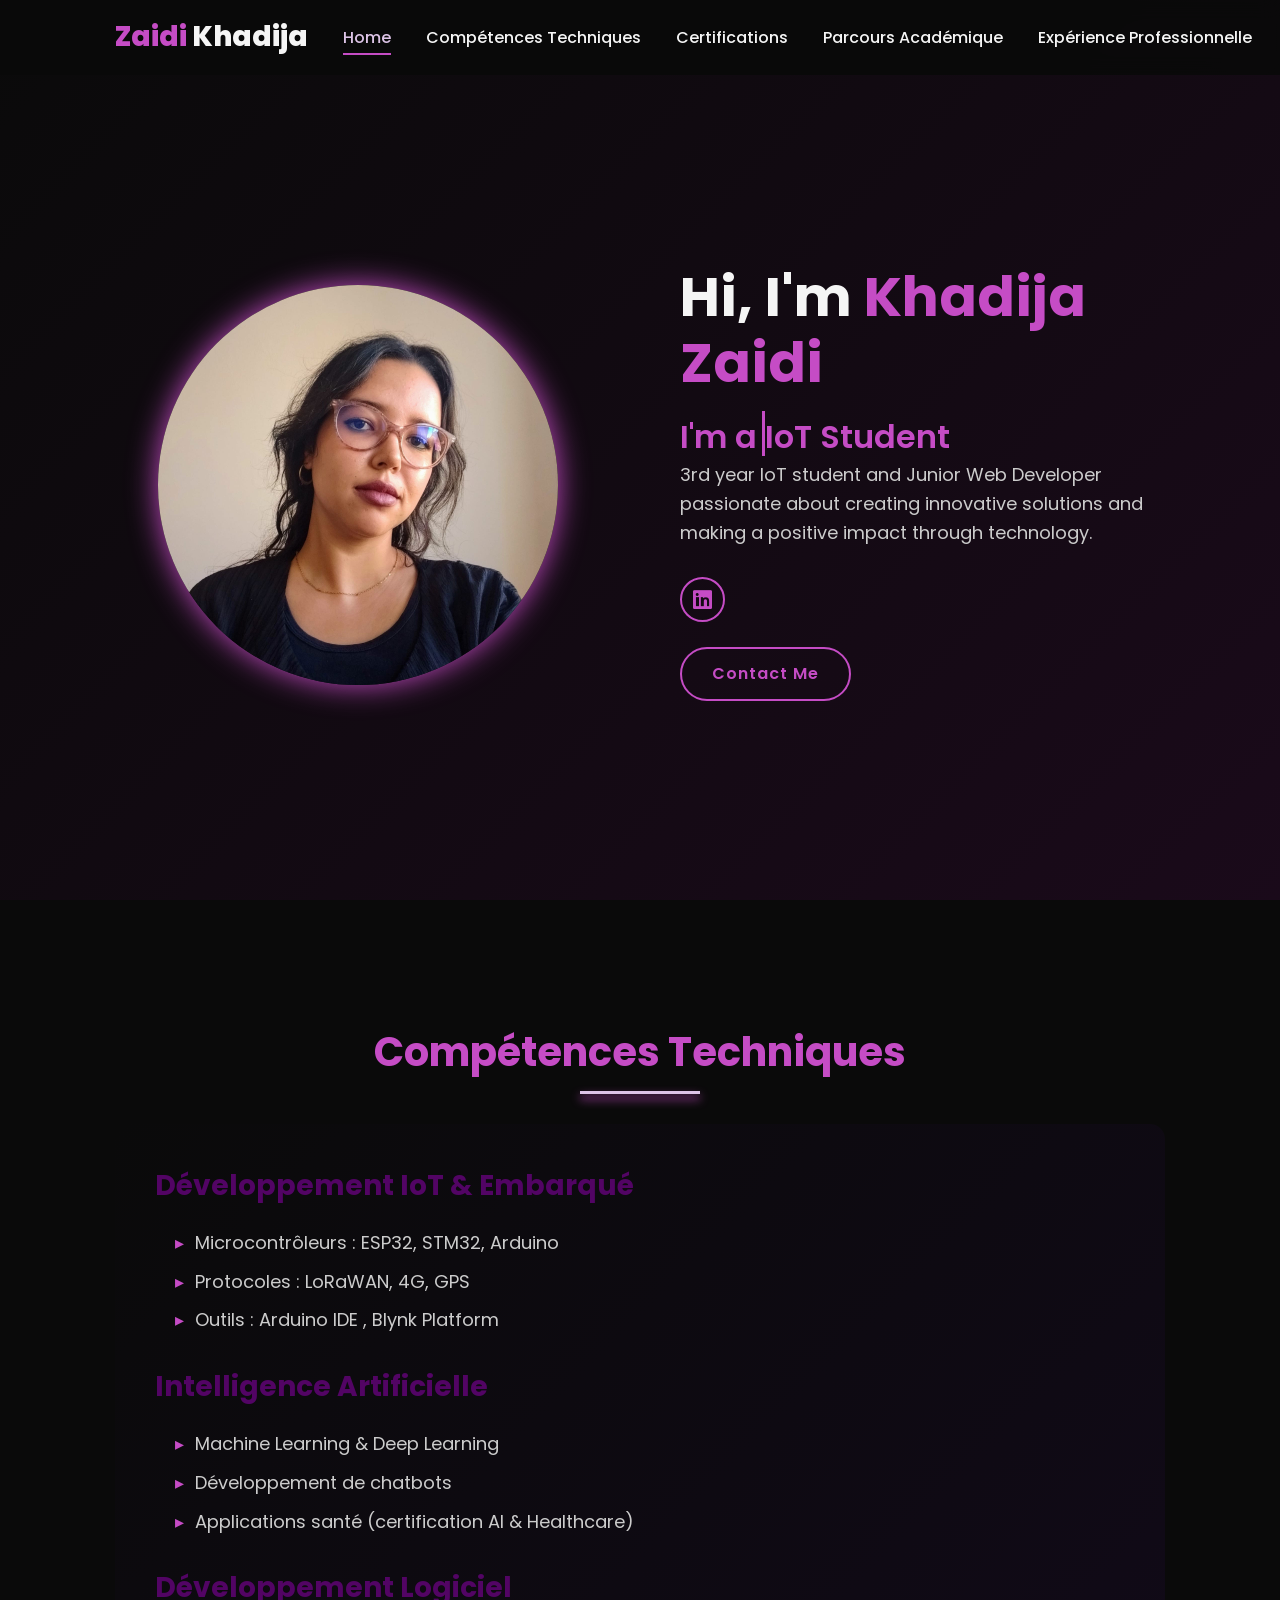
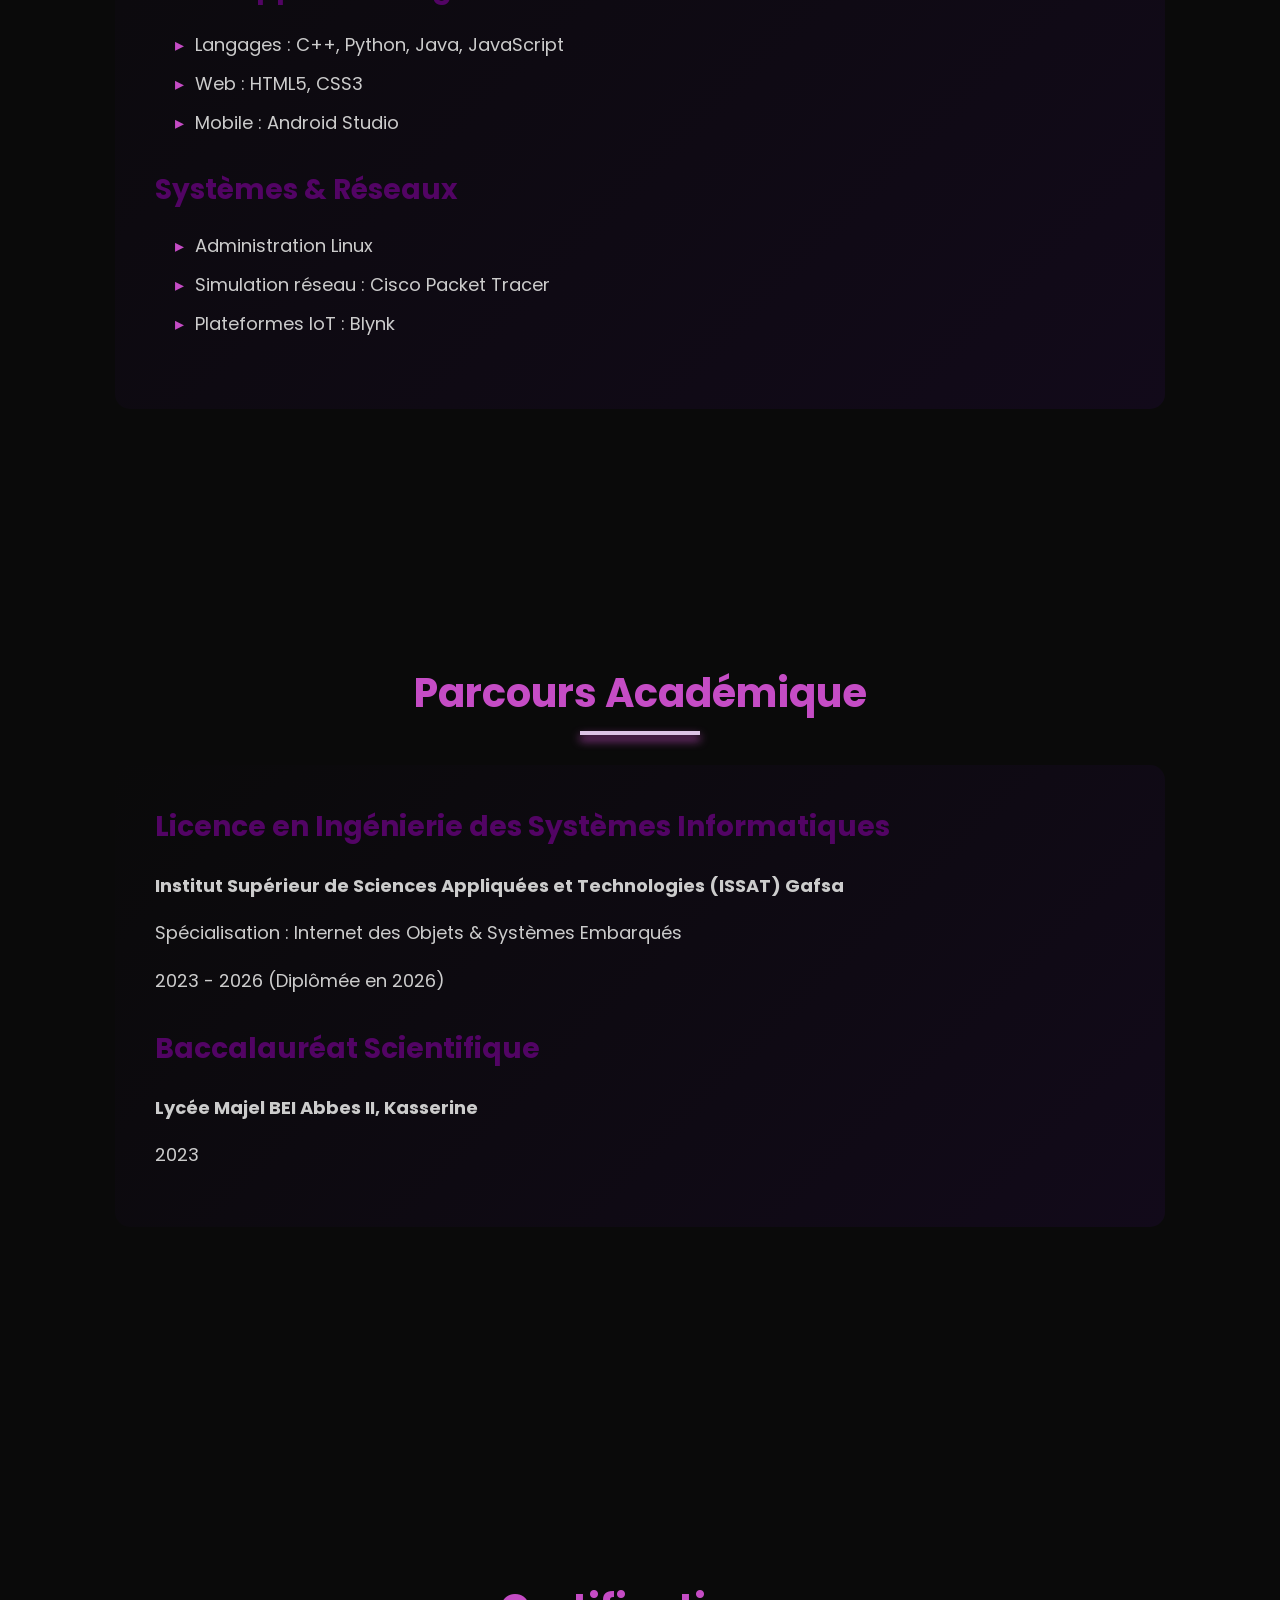
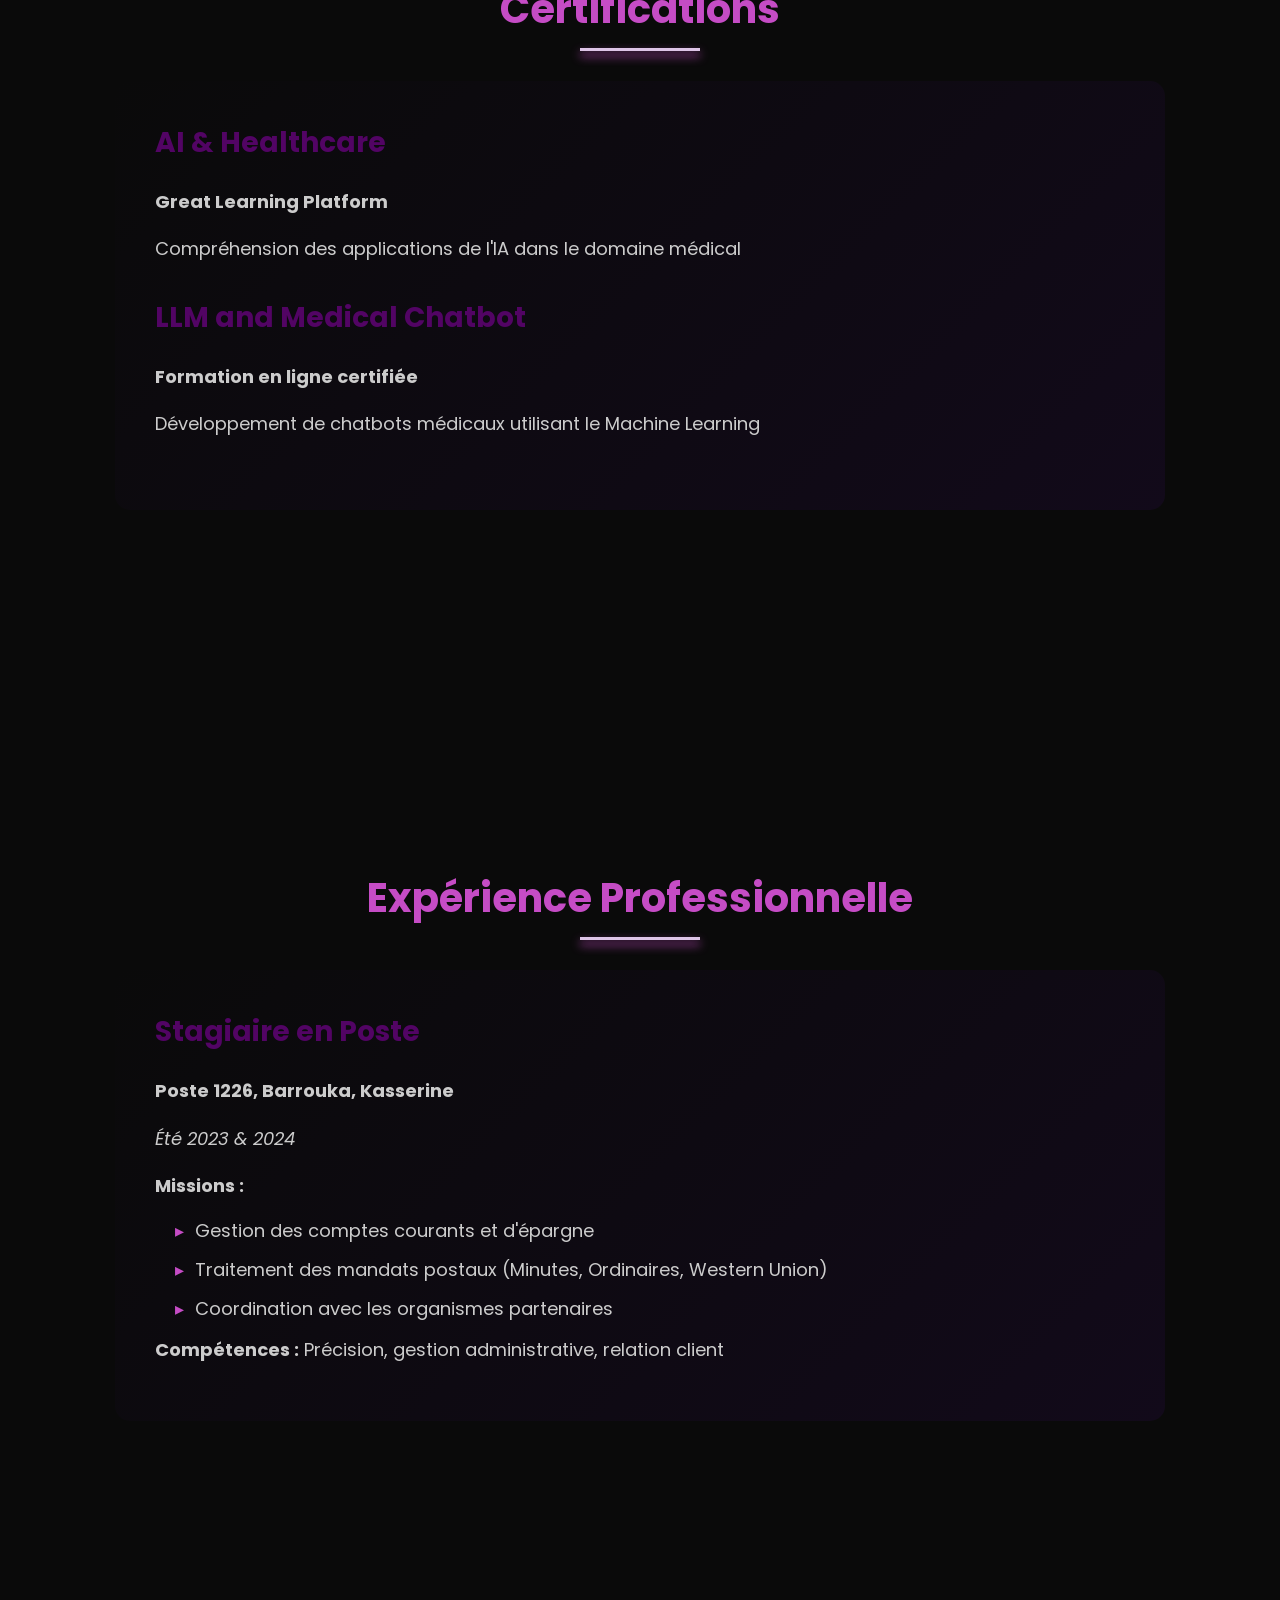
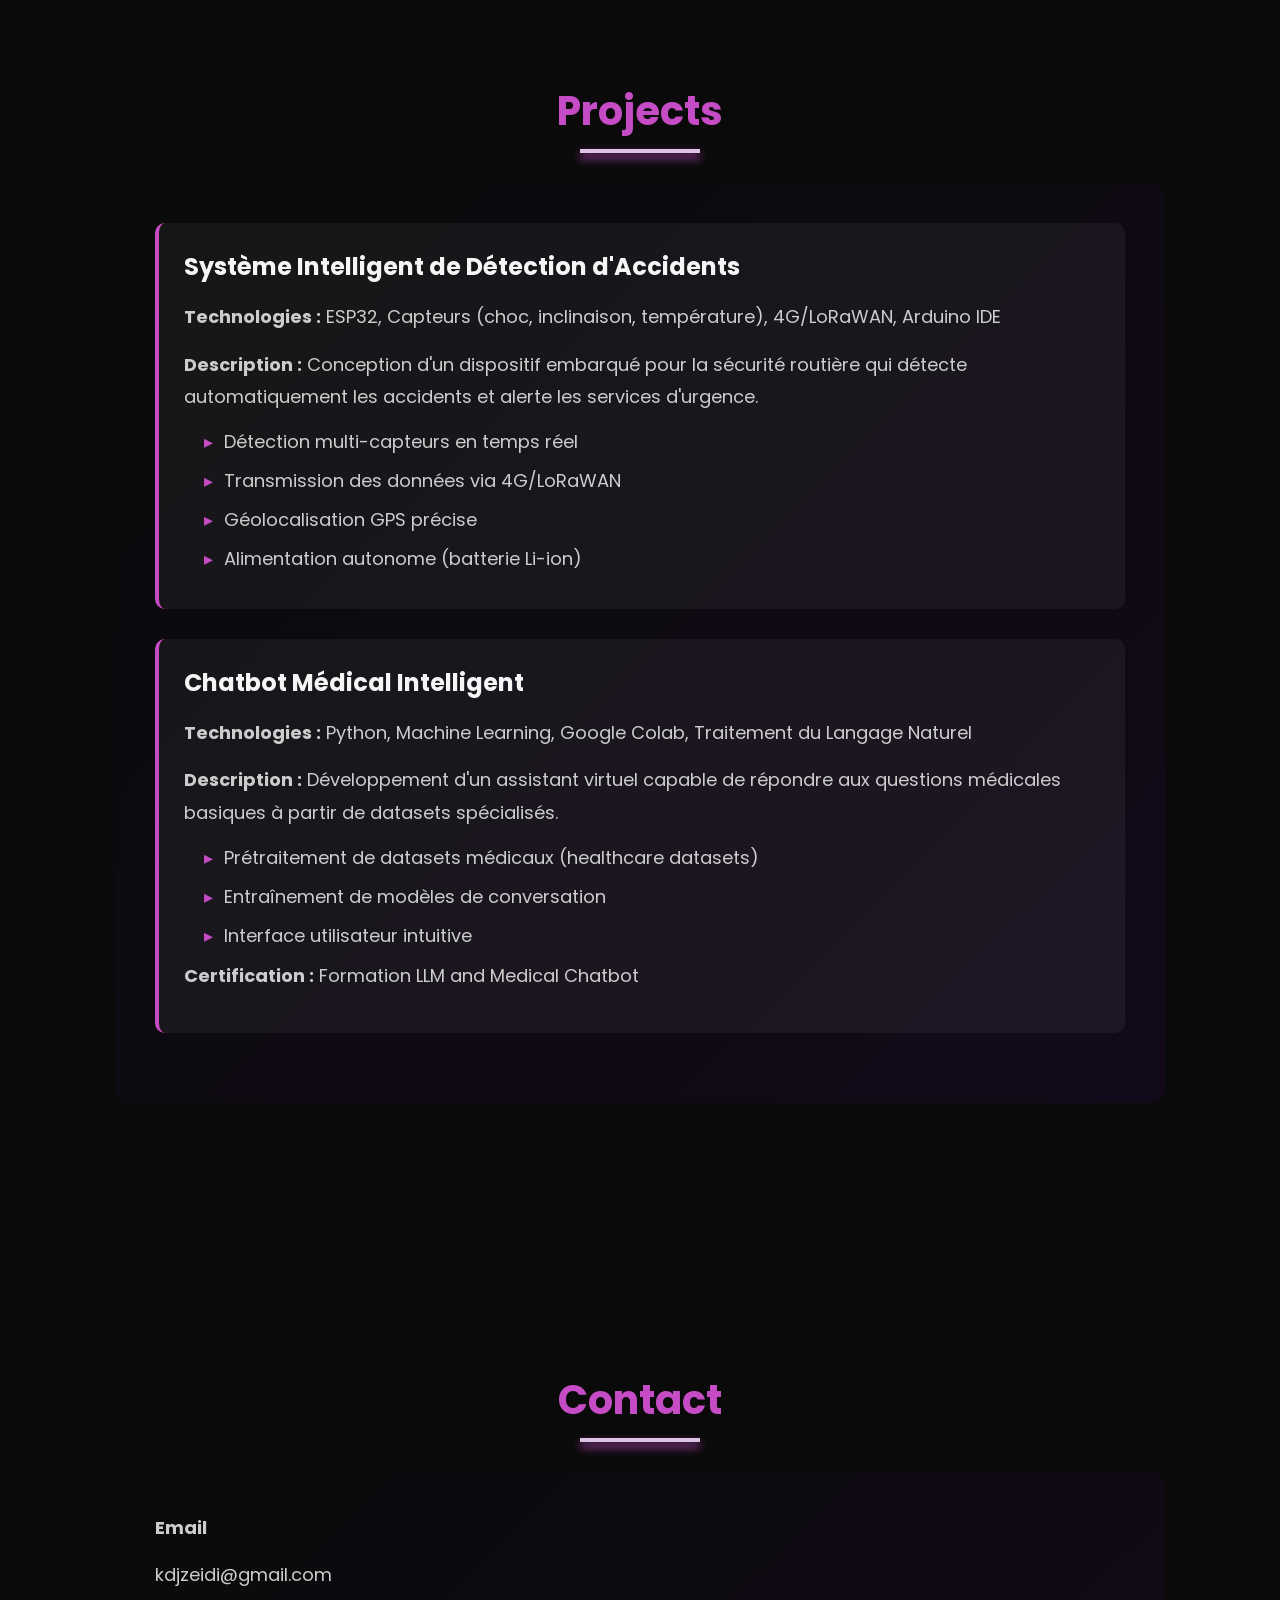
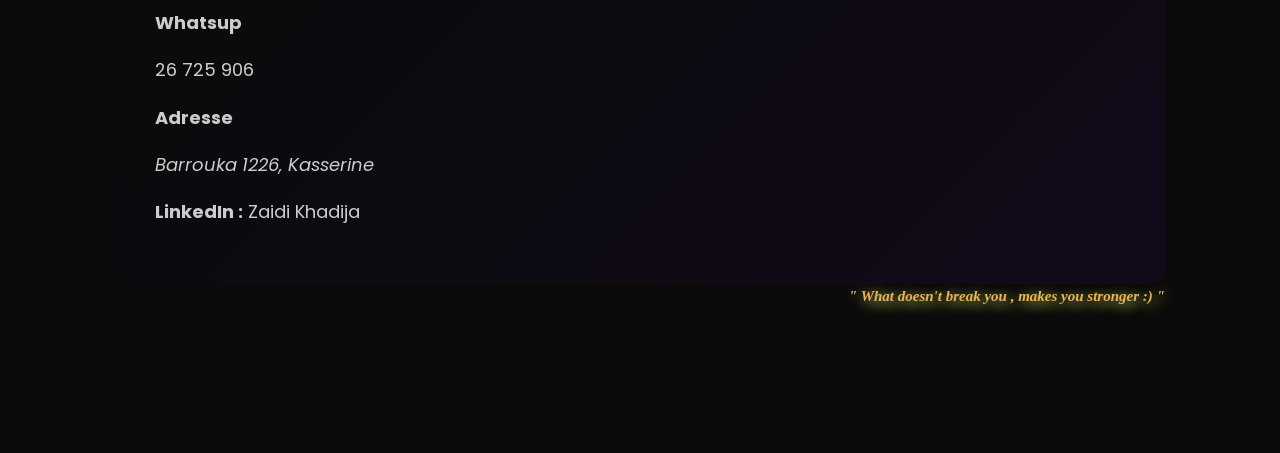
<file: index.html>
<!DOCTYPE html>
<html lang="en">

<head>
    <meta charset="UTF-8">
    <meta name="viewport" content="width=device-width, initial-scale=1.0">
    <meta name="description" content="Zaidi Khadija - IoT Student & Web Developer Portfolio">
    <title>Zaidi Khadija | Portfolio</title>
    <link rel="stylesheet" href="Protfolio.css">
    <script src="Portfolio.js"></script>

    <!-- for linkedin icon -->
<link rel="stylesheet" href="https://cdnjs.cloudflare.com/ajax/libs/font-awesome/6.4.0/css/all.min.css">
</head>

<body>
    <header id="header">
        <a href="#contact" class="logo">Zaidi <span>Khadija</span></a>

        <button class="menu-toggle" id="menuToggle" aria-label="Toggle menu">
            <i class="fas fa-bars"></i>
        </button>

        <nav id="navbar">
            <a href="#home" class="active">Home</a>
            <a href="#skills">Compétences Techniques</a>
            <a href="#certifications">Certifications</a>
            <a href="#education">Parcours Académique</a>
            <a href="#experience">Expérience Professionnelle</a>
            <a href="#projects">Projects</a>
            <a href="#contact">Contact</a>
        </nav>
    </header>

    <section class="home" id="home">
        <div class="home-img">
            <img src="k1.jpeg" alt="Khadija Zaidi">
        </div>
        <div class="home-content">
            <h1>Hi, I'm <span>Khadija Zaidi</span></h1>
            <h3 class="typing-text">I'm a <span></span></h3>
            <p>3rd year IoT student and Junior Web Developer passionate about creating innovative solutions and making a positive
                impact through technology.</p>

            <div class="social-icons">
                <a href="https://www.linkedin.com/in/zaidi-khadija-390a6a395?utm_source=share&utm_campaign=share_via&utm_content=profile&utm_medium=android_app" target="_blank" aria-label="LinkedIn">
                    <i class="fa-brands fa-linkedin"></i>
                </a>
            </div>

            <a href="#contact" class="btn">Contact Me</a>
        </div>

    </section>

    <section id="skills">
        <div class="container">
            <h2 class="section-title">Compétences Techniques</h2>
            <div class="content-section">
                <div class="skill-category">
                    <h3>Développement IoT & Embarqué</h3>
                    <ul>
                        <li>Microcontrôleurs : ESP32, STM32, Arduino</li>
                        <li>Protocoles : LoRaWAN, 4G, GPS</li>
                        <li>Outils : Arduino IDE , Blynk Platform</li>
                    </ul>
                </div>

                <div class="skill-category">
                    <h3>Intelligence Artificielle</h3>
                    <ul>
                        <li>Machine Learning & Deep Learning</li>
                        <li>Développement de chatbots</li>
                        <li>Applications santé (certification AI & Healthcare)</li>
                    </ul>
                </div>

                <div class="skill-category">
                    <h3>Développement Logiciel</h3>
                    <ul>
                        <li>Langages : C++, Python, Java, JavaScript</li>
                        <li>Web : HTML5, CSS3</li>
                        <li>Mobile : Android Studio</li>
                    </ul>
                </div>

                <div class="skill-category">
                    <h3>Systèmes & Réseaux</h3>
                    <ul>
                        <li>Administration Linux</li>
                        <li>Simulation réseau : Cisco Packet Tracer</li>
                        <li>Plateformes IoT : Blynk</li>
                    </ul>
                </div>
            </div>
        </div>
    </section>

    <section id="education">
        <div class="container">
            <h2 class="section-title">Parcours Académique</h2>
            <div class="content-section">
                <h3>Licence en Ingénierie des Systèmes Informatiques</h3>
                <p><strong>Institut Supérieur de Sciences Appliquées et Technologies (ISSAT) Gafsa</strong></p>
                <p>Spécialisation : Internet des Objets & Systèmes Embarqués</p>
                <p>2023 - 2026 (Diplômée en 2026)</p>

                <h3 style="margin-top: 3rem;">Baccalauréat Scientifique</h3>
                <p><strong>Lycée Majel BEI Abbes II, Kasserine</strong></p>
                <p>2023</p>
            </div>
        </div>
    </section>

    <section id="certifications">
        <div class="container">
            <h2 class="section-title">Certifications</h2>
            <div class="content-section">
                <div class="skill-category">
                    <h3>AI & Healthcare</h3>
                    <p><strong>Great Learning Platform</strong></p>
                    <p>Compréhension des applications de l'IA dans le domaine médical</p>
                </div>

                <div class="skill-category">
                    <h3>LLM and Medical Chatbot</h3>
                    <p><strong>Formation en ligne certifiée</strong></p>
                    <p>Développement de chatbots médicaux utilisant le Machine Learning</p>
                </div>
            </div>
        </div>
    </section>

    <section id="experience">
        <div class="container">
            <h2 class="section-title">Expérience Professionnelle</h2>
            <div class="content-section">
                <h3>Stagiaire en Poste</h3>
                <p><strong>Poste 1226, Barrouka, Kasserine</strong></p>
                <p><em>Été 2023 & 2024</em></p>
                <p><strong>Missions :</strong></p>

                
                <ul>
                    <li>Gestion des comptes courants et d'épargne</li>
                    <li>Traitement des mandats postaux (Minutes, Ordinaires, Western Union)</li>
                    <li>Coordination avec les organismes partenaires</li>
                </ul>

                
                <p><strong>Compétences :</strong> Précision, gestion administrative, relation client</p>
            </div>
        </div>
    </section>

    <section id="projects">
        <div class="container">
            <h2 class="section-title">Projects</h2>
            <div class="content-section">
                <div class="project">
                    <h3>Système Intelligent de Détection d'Accidents</h3>
                    <p><strong>Technologies :</strong> ESP32, Capteurs (choc, inclinaison, température), 4G/LoRaWAN,
                        Arduino IDE</p>

                    
                    <p><strong>Description :</strong> Conception d'un dispositif embarqué pour la sécurité routière qui détecte automatiquement les
                        accidents et alerte les services d'urgence.</p>

                    
                    <ul>
                        <li>Détection multi-capteurs en temps réel</li>
                        <li>Transmission des données via 4G/LoRaWAN</li>
                        <li>Géolocalisation GPS précise</li>
                        <li>Alimentation autonome (batterie Li-ion)</li>
                    </ul>

                </div>

                <div class="project">
                    <h3>Chatbot Médical Intelligent</h3>
                    <p><strong>Technologies :</strong> Python, Machine Learning, Google Colab, Traitement du Langage
                        Naturel</p>

                    
                    <p><strong>Description :</strong> Développement d'un assistant virtuel capable de répondre aux questions médicales basiques à
                        partir de datasets spécialisés.</p>

                    
                    <ul>
                        <li>Prétraitement de datasets médicaux (healthcare datasets)</li>
                        <li>Entraînement de modèles de conversation</li>
                        <li>Interface utilisateur intuitive</li>
                    </ul>

                    
                    <p><strong>Certification :</strong> Formation LLM and Medical Chatbot</p>
                </div>
            </div>
        </div>
    </section>

    <section id="contact">
        <div class="container">
            <h2 class="section-title">Contact</h2>
            <div class="content-section">
               
                <p><strong>Email</strong></p>
                <p>kdjzeidi@gmail.com</p>
                <p><strong>Whatsup</strong></p>
                <p>26 725 906</p>
                <p><strong>Adresse</strong></p>
                <p><em>Barrouka 1226, Kasserine</em></p>
                <p><strong>LinkedIn :</strong> Zaidi Khadija</p>
                
                
        </div>

        <h1 class="extra"> " What doesn't break you , makes you stronger :) "</h1>

        
    </section>


   
       
</body>


</html>
</file>
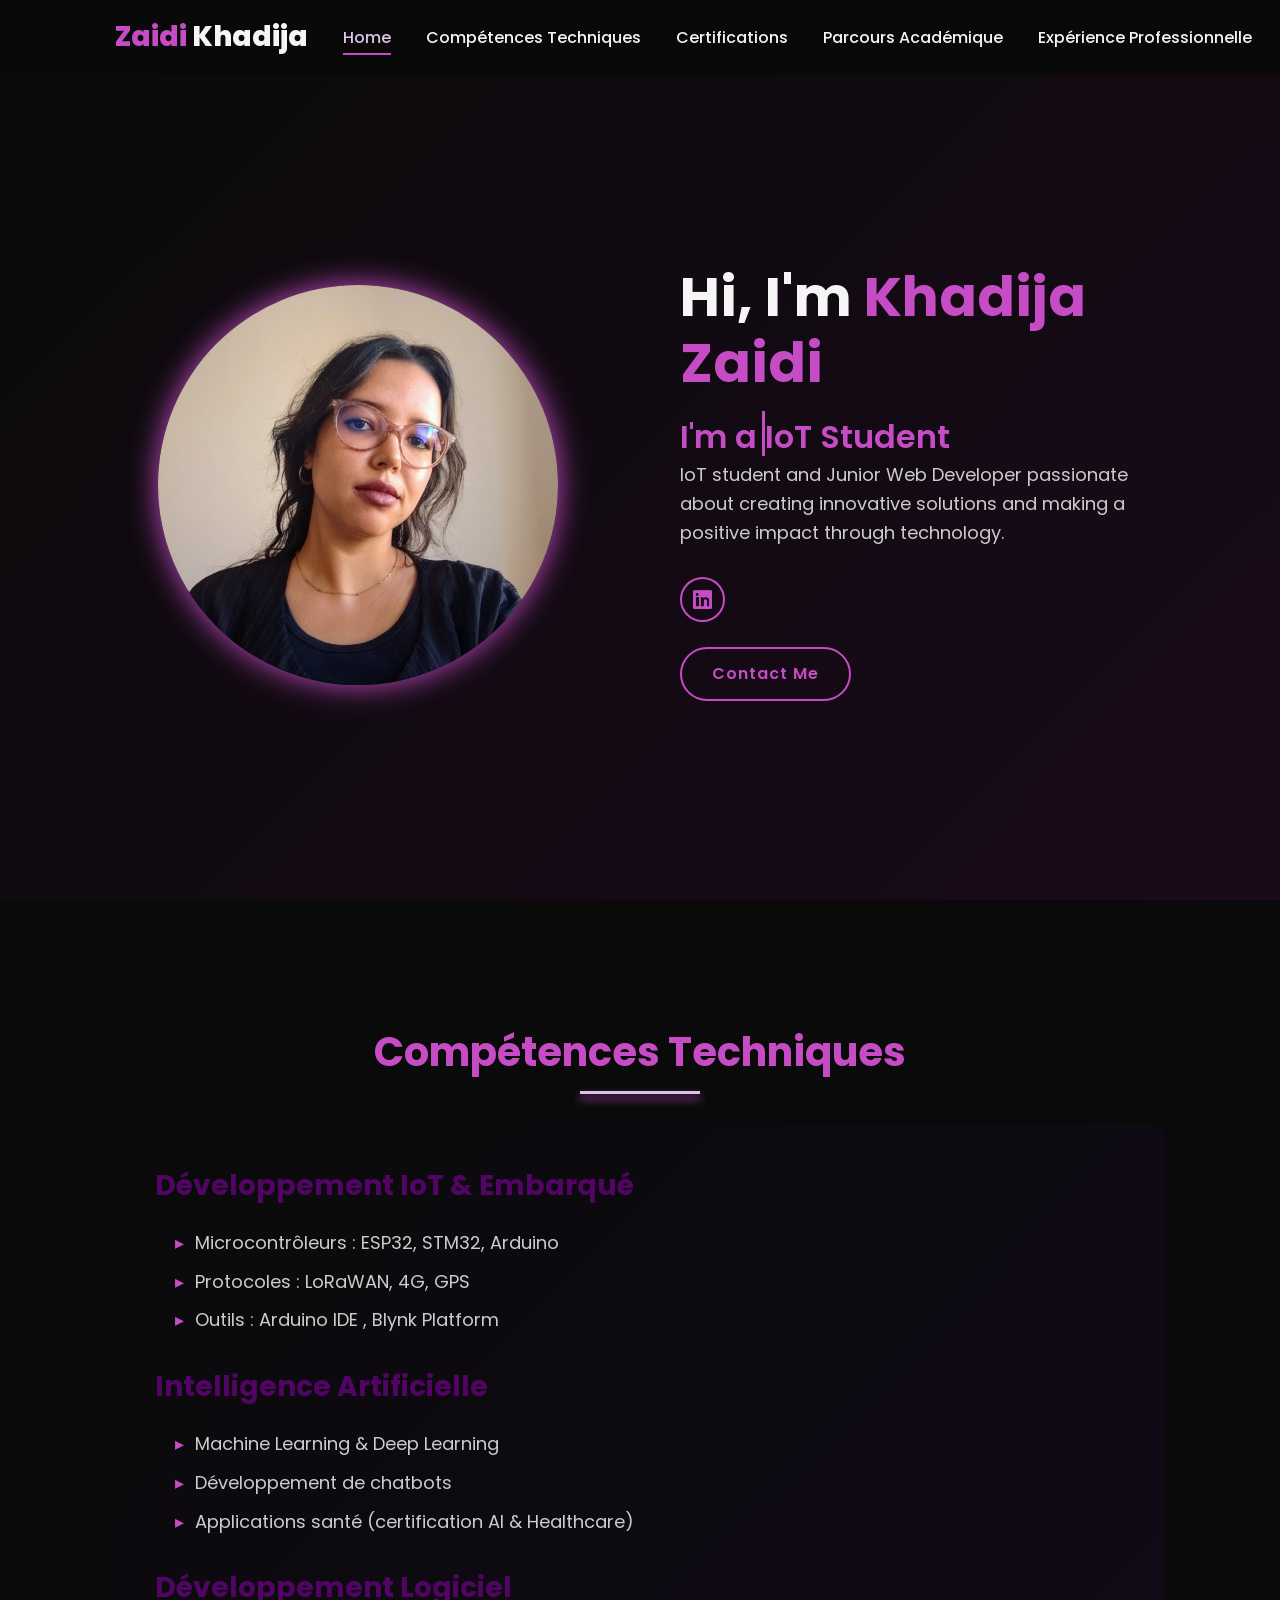
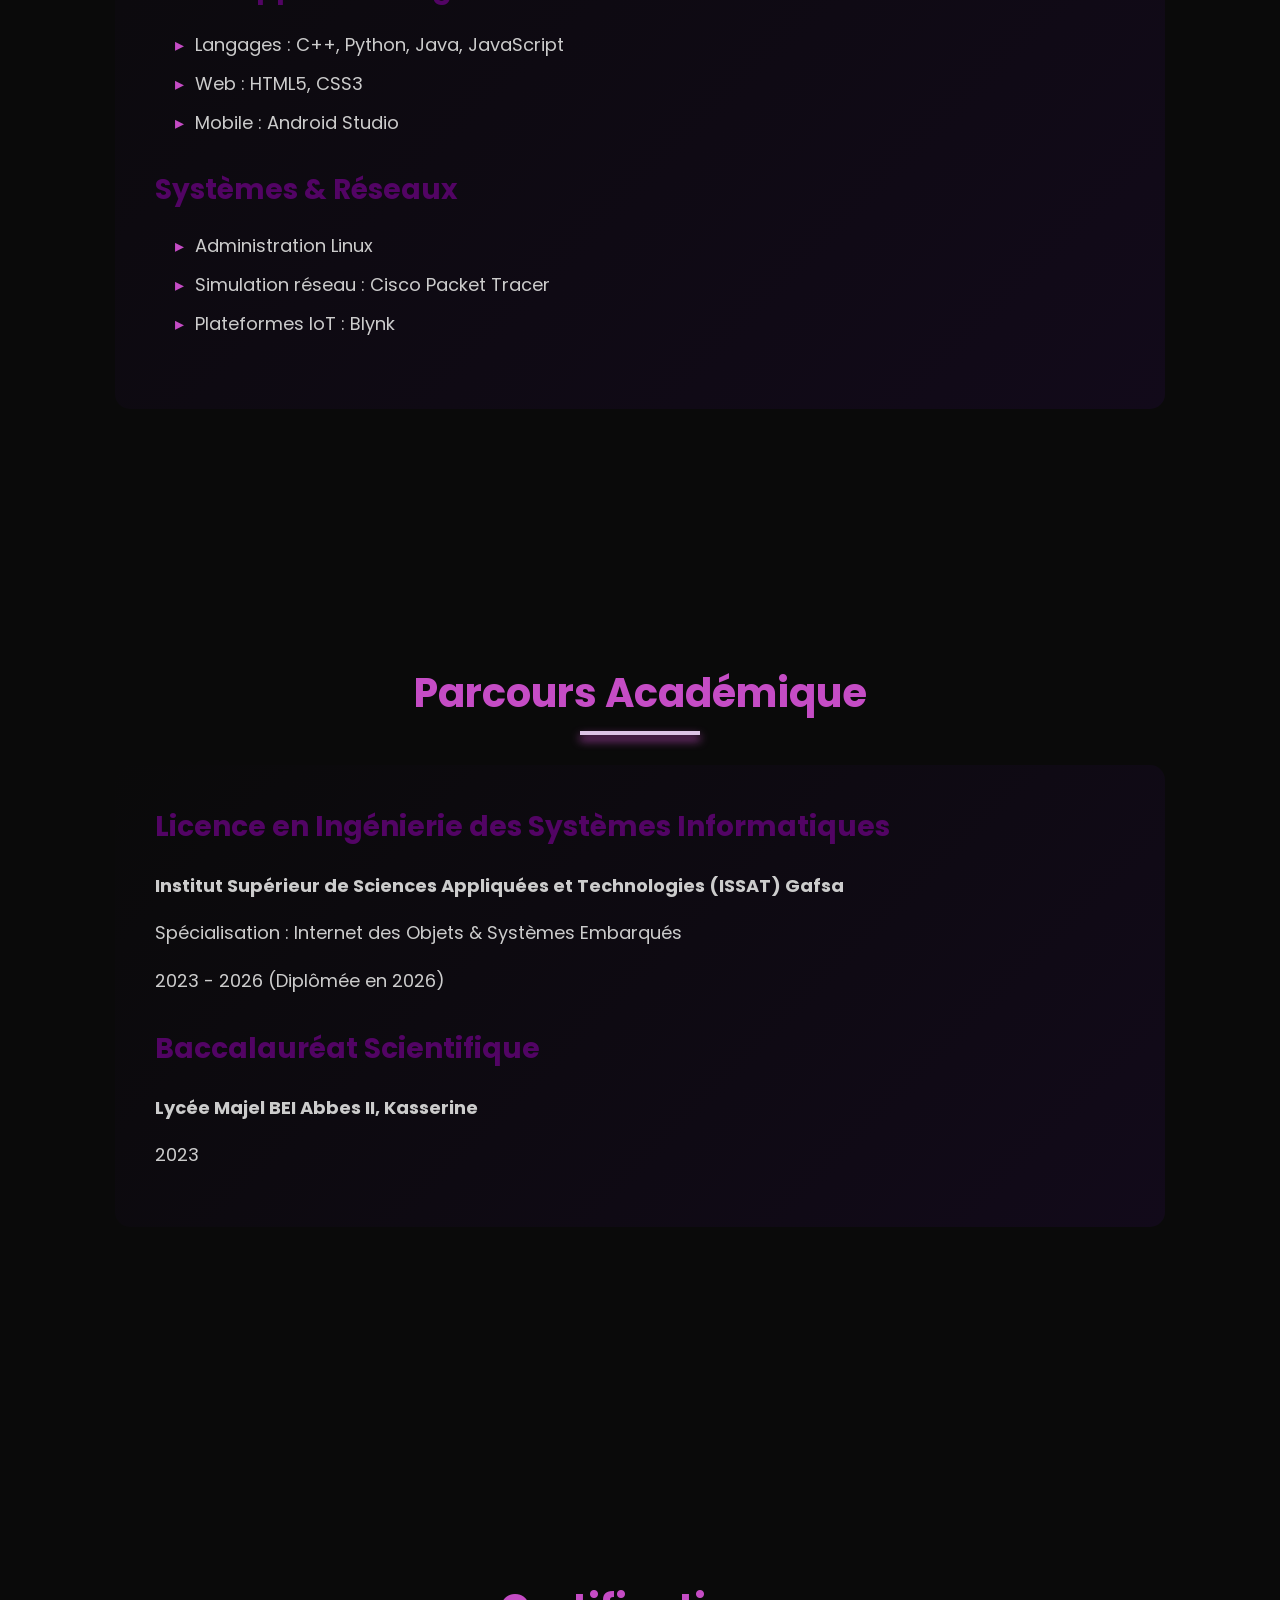
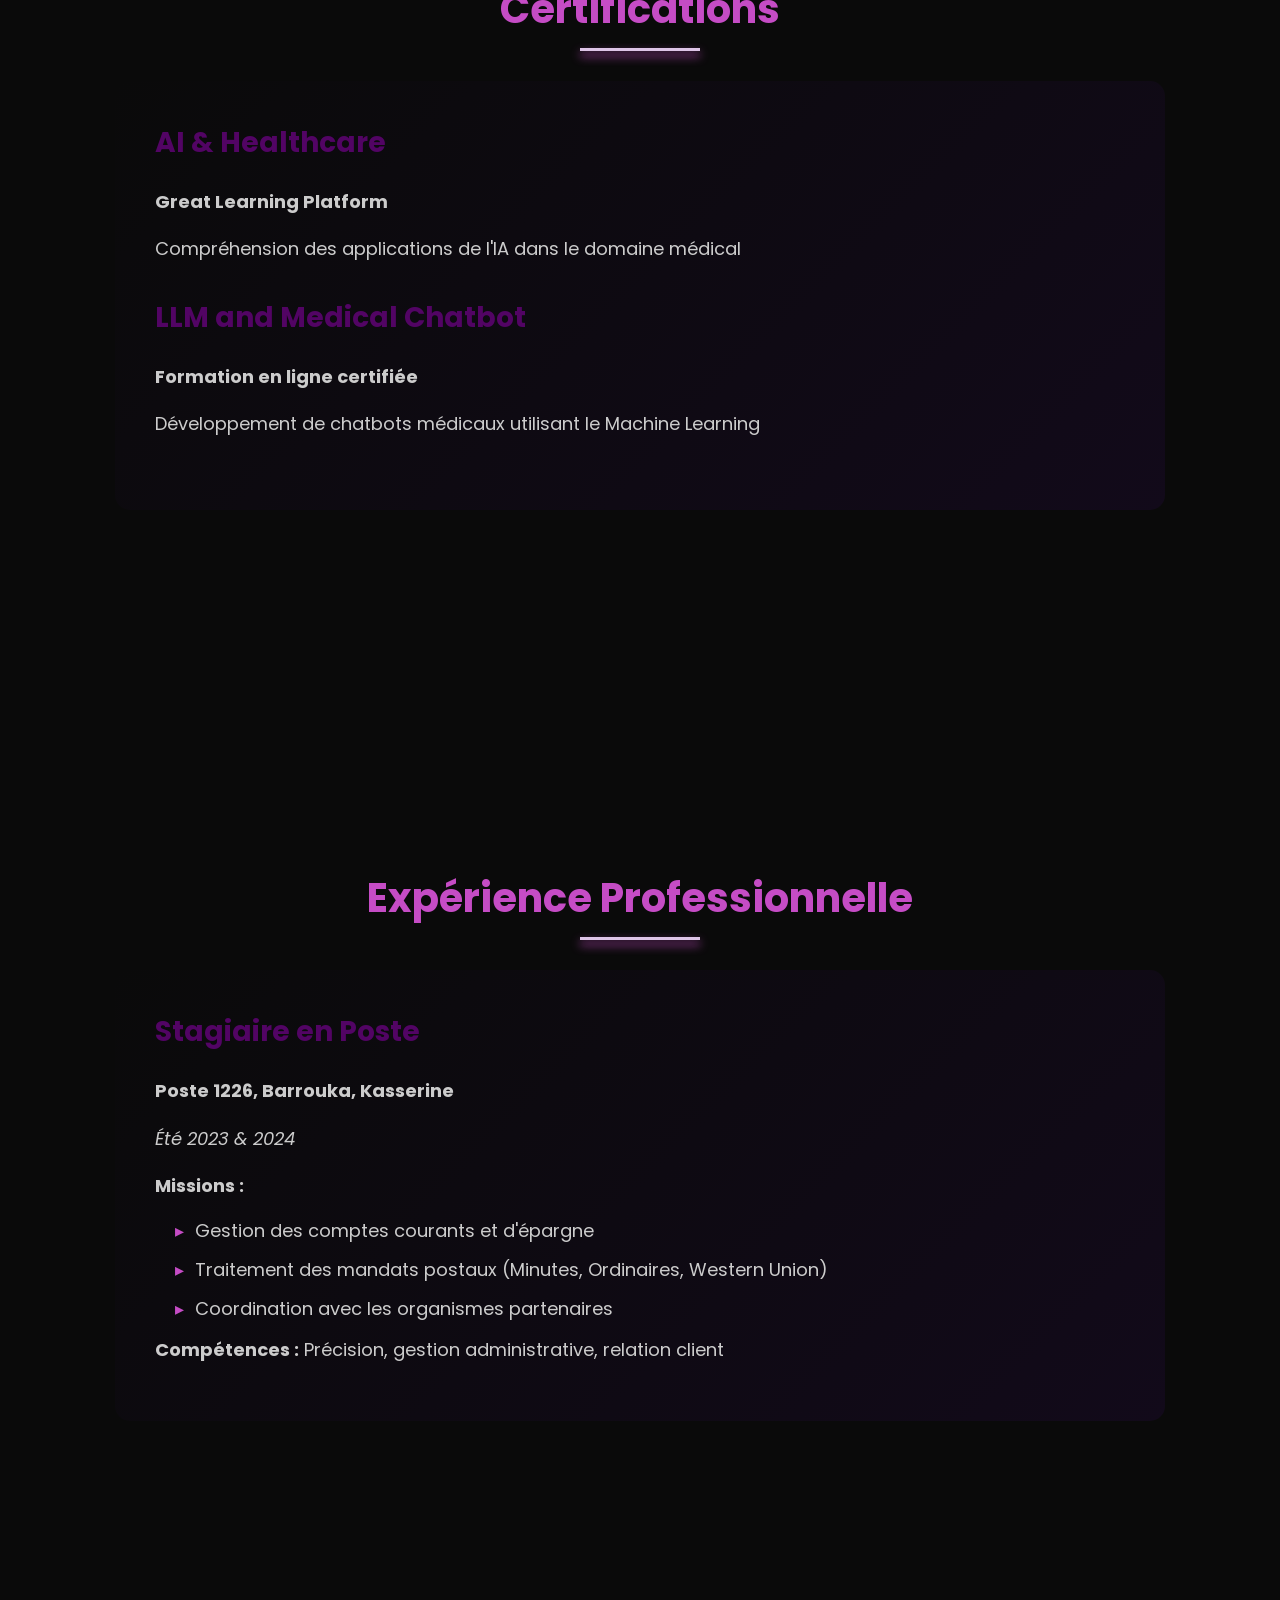
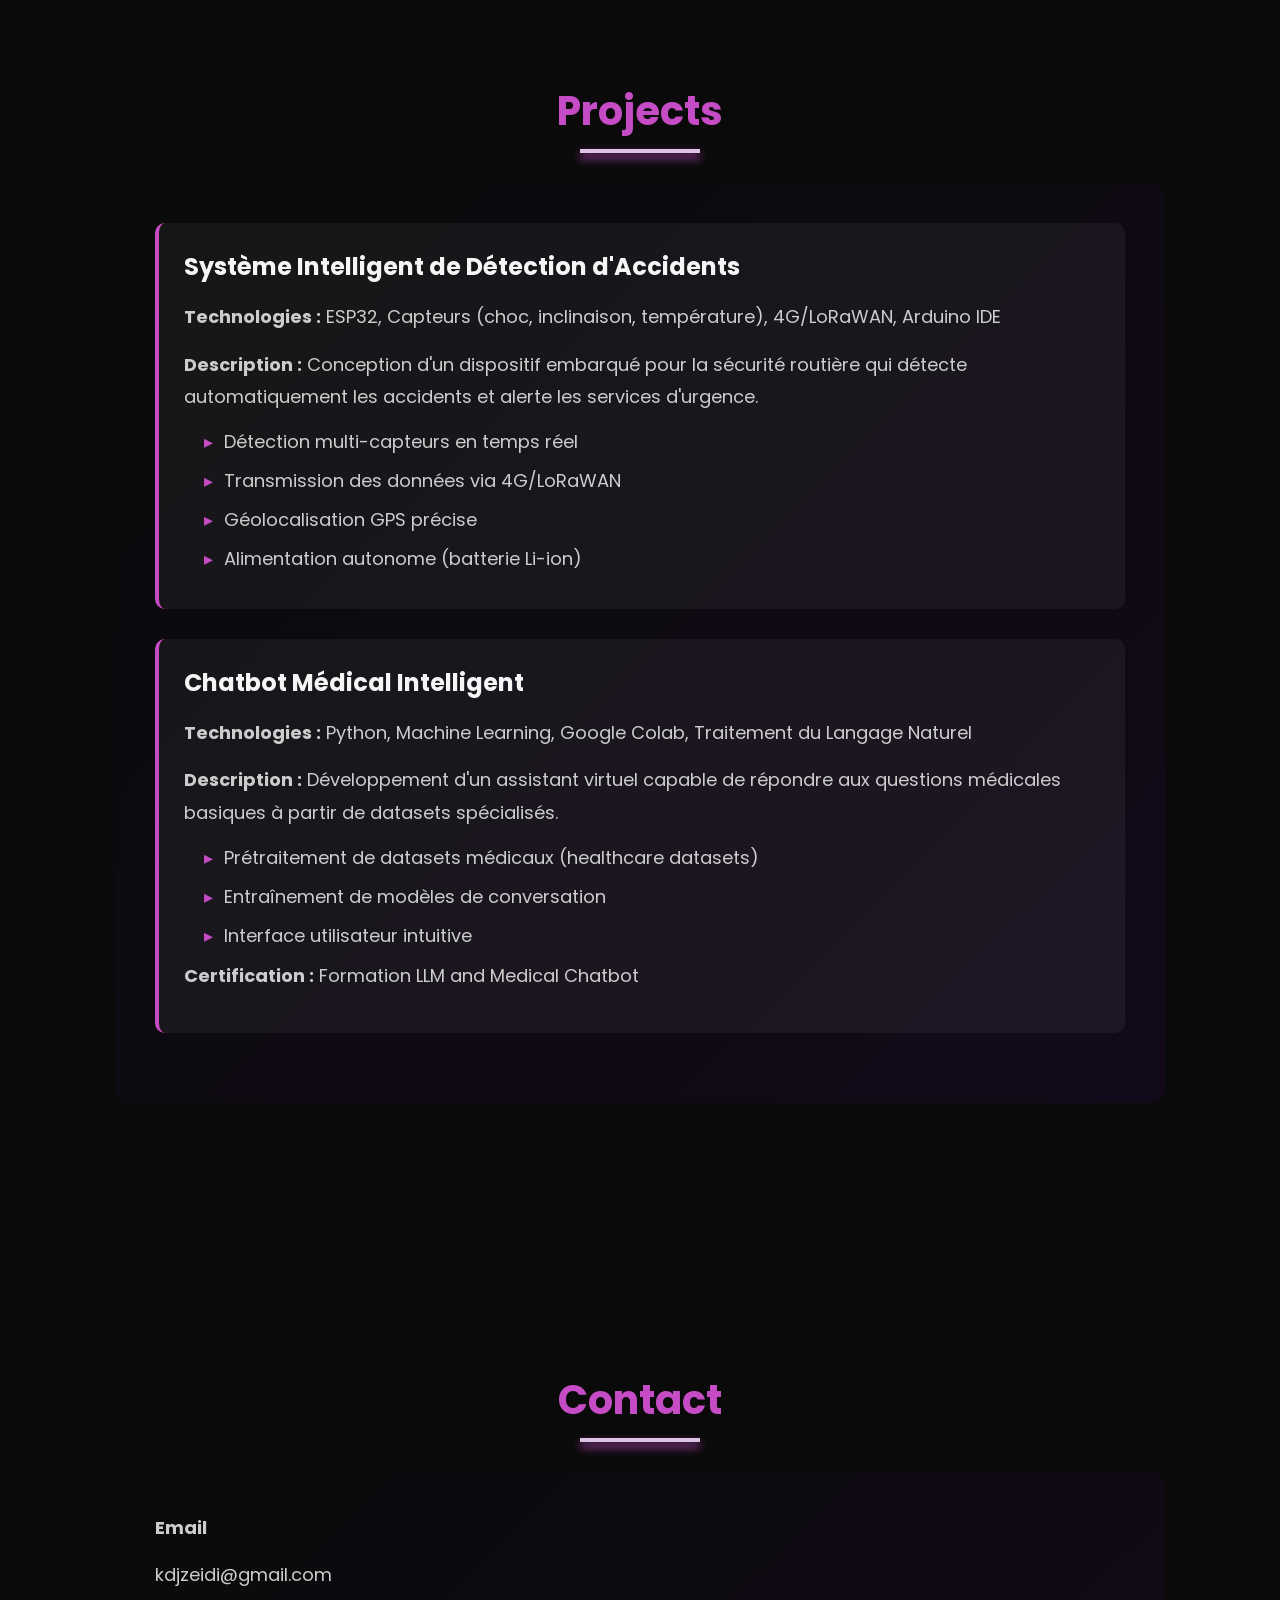
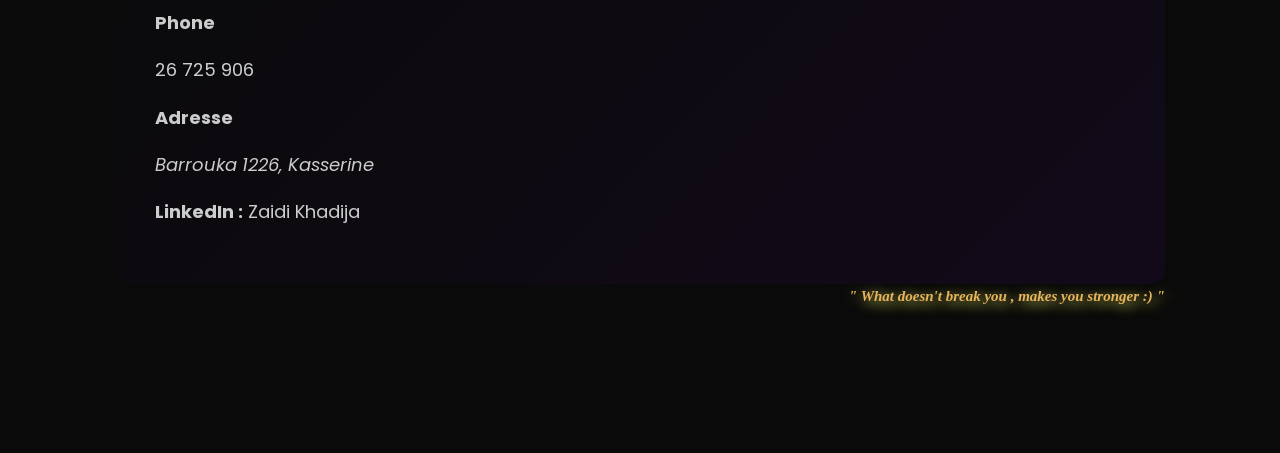
<file: Portfolio.html>
<!DOCTYPE html>
<html lang="en">

<head>
    <meta charset="UTF-8">
    <meta name="viewport" content="width=device-width, initial-scale=1.0">
    <meta name="description" content="Zaidi Khadija - IoT Student & Web Developer Portfolio">
    <title>Zaidi Khadija | Portfolio</title>
    <link rel="stylesheet" href="Protfolio.css">
    <script src="Portfolio.js"></script>

    <!-- for linkedin icon -->
<link rel="stylesheet" href="https://cdnjs.cloudflare.com/ajax/libs/font-awesome/6.4.0/css/all.min.css">
</head>

<body>
    <header id="header">
        <a href="#" class="logo">Zaidi <span>Khadija</span></a>

        <button class="menu-toggle" id="menuToggle" aria-label="Toggle menu">
            <i class="fas fa-bars"></i>
        </button>

        <nav id="navbar">
            <a href="#home" class="active">Home</a>
            <a href="#skills">Compétences Techniques</a>
            <a href="#certifications">Certifications</a>
            <a href="#education">Parcours Académique</a>
            <a href="#experience">Expérience Professionnelle</a>
            <a href="#projects">Projects</a>
            <a href="#contact">Contact</a>
        </nav>
    </header>

    <section class="home" id="home">
        <div class="home-img">
            <img src="k1.jpeg" alt="Khadija Zaidi">
        </div>
        <div class="home-content">
            <h1>Hi, I'm <span>Khadija Zaidi</span></h1>
            <h3 class="typing-text">I'm a <span></span></h3>
            <p>IoT student and Junior Web Developer passionate about creating innovative solutions and making a positive
                impact through technology.</p>

            <div class="social-icons">
                <a href="https://www.linkedin.com/in/zaidi-khadija-390a6a395?utm_source=share&utm_campaign=share_via&utm_content=profile&utm_medium=android_app" target="_blank" aria-label="LinkedIn">
                    <i class="fa-brands fa-linkedin"></i>
                </a>
            </div>

            <a href="#contact" class="btn">Contact Me</a>
        </div>

    </section>

    <section id="skills">
        <div class="container">
            <h2 class="section-title">Compétences Techniques</h2>
            <div class="content-section">
                <div class="skill-category">
                    <h3>Développement IoT & Embarqué</h3>
                    <ul>
                        <li>Microcontrôleurs : ESP32, STM32, Arduino</li>
                        <li>Protocoles : LoRaWAN, 4G, GPS</li>
                        <li>Outils : Arduino IDE , Blynk Platform</li>
                    </ul>
                </div>

                <div class="skill-category">
                    <h3>Intelligence Artificielle</h3>
                    <ul>
                        <li>Machine Learning & Deep Learning</li>
                        <li>Développement de chatbots</li>
                        <li>Applications santé (certification AI & Healthcare)</li>
                    </ul>
                </div>

                <div class="skill-category">
                    <h3>Développement Logiciel</h3>
                    <ul>
                        <li>Langages : C++, Python, Java, JavaScript</li>
                        <li>Web : HTML5, CSS3</li>
                        <li>Mobile : Android Studio</li>
                    </ul>
                </div>

                <div class="skill-category">
                    <h3>Systèmes & Réseaux</h3>
                    <ul>
                        <li>Administration Linux</li>
                        <li>Simulation réseau : Cisco Packet Tracer</li>
                        <li>Plateformes IoT : Blynk</li>
                    </ul>
                </div>
            </div>
        </div>
    </section>

    <section id="education">
        <div class="container">
            <h2 class="section-title">Parcours Académique</h2>
            <div class="content-section">
                <h3>Licence en Ingénierie des Systèmes Informatiques</h3>
                <p><strong>Institut Supérieur de Sciences Appliquées et Technologies (ISSAT) Gafsa</strong></p>
                <p>Spécialisation : Internet des Objets & Systèmes Embarqués</p>
                <p>2023 - 2026 (Diplômée en 2026)</p>

                <h3 style="margin-top: 3rem;">Baccalauréat Scientifique</h3>
                <p><strong>Lycée Majel BEI Abbes II, Kasserine</strong></p>
                <p>2023</p>
            </div>
        </div>
    </section>

    <section id="certifications">
        <div class="container">
            <h2 class="section-title">Certifications</h2>
            <div class="content-section">
                <div class="skill-category">
                    <h3>AI & Healthcare</h3>
                    <p><strong>Great Learning Platform</strong></p>
                    <p>Compréhension des applications de l'IA dans le domaine médical</p>
                </div>

                <div class="skill-category">
                    <h3>LLM and Medical Chatbot</h3>
                    <p><strong>Formation en ligne certifiée</strong></p>
                    <p>Développement de chatbots médicaux utilisant le Machine Learning</p>
                </div>
            </div>
        </div>
    </section>

    <section id="experience">
        <div class="container">
            <h2 class="section-title">Expérience Professionnelle</h2>
            <div class="content-section">
                <h3>Stagiaire en Poste</h3>
                <p><strong>Poste 1226, Barrouka, Kasserine</strong></p>
                <p><em>Été 2023 & 2024</em></p>
                <p><strong>Missions :</strong></p>

                
                <ul>
                    <li>Gestion des comptes courants et d'épargne</li>
                    <li>Traitement des mandats postaux (Minutes, Ordinaires, Western Union)</li>
                    <li>Coordination avec les organismes partenaires</li>
                </ul>

                
                <p><strong>Compétences :</strong> Précision, gestion administrative, relation client</p>
            </div>
        </div>
    </section>

    <section id="projects">
        <div class="container">
            <h2 class="section-title">Projects</h2>
            <div class="content-section">
                <div class="project">
                    <h3>Système Intelligent de Détection d'Accidents</h3>
                    <p><strong>Technologies :</strong> ESP32, Capteurs (choc, inclinaison, température), 4G/LoRaWAN,
                        Arduino IDE</p>

                    
                    <p><strong>Description :</strong> Conception d'un dispositif embarqué pour la sécurité routière qui détecte automatiquement les
                        accidents et alerte les services d'urgence.</p>

                    
                    <ul>
                        <li>Détection multi-capteurs en temps réel</li>
                        <li>Transmission des données via 4G/LoRaWAN</li>
                        <li>Géolocalisation GPS précise</li>
                        <li>Alimentation autonome (batterie Li-ion)</li>
                    </ul>

                </div>

                <div class="project">
                    <h3>Chatbot Médical Intelligent</h3>
                    <p><strong>Technologies :</strong> Python, Machine Learning, Google Colab, Traitement du Langage
                        Naturel</p>

                    
                    <p><strong>Description :</strong> Développement d'un assistant virtuel capable de répondre aux questions médicales basiques à
                        partir de datasets spécialisés.</p>

                    
                    <ul>
                        <li>Prétraitement de datasets médicaux (healthcare datasets)</li>
                        <li>Entraînement de modèles de conversation</li>
                        <li>Interface utilisateur intuitive</li>
                    </ul>

                    
                    <p><strong>Certification :</strong> Formation LLM and Medical Chatbot</p>
                </div>
            </div>
        </div>
    </section>

    <section id="contact">
        <div class="container">
            <h2 class="section-title">Contact</h2>
            <div class="content-section">
               
                <p><strong>Email</strong></p>
                <p>kdjzeidi@gmail.com</p>
                <p><strong>Phone</strong></p>
                <p>26 725 906</p>
                <p><strong>Adresse</strong></p>
                <p><em>Barrouka 1226, Kasserine</em></p>
                <p><strong>LinkedIn :</strong> Zaidi Khadija</p>
                
                
        </div>

        <h1 class="extra"> " What doesn't break you , makes you stronger :) "</h1>

        
    </section>


   
       
</body>

</html>
</file>
<file: Protfolio.css>
@import url('https://fonts.googleapis.com/css2?family=Poppins:wght@100;200;300;400;500;600;700;800&display=swap');
 * {
     margin: 0;
     padding: 0;
     box-sizing: border-box;
     text-decoration: none;
     border: none;
     outline: none;
     font-family: 'Poppins', sans-serif;
 }

 :root {
     --primary-color: #c54cc5;
     --secondary-color: #735CF2;
     --third-color: purple;
     --fourth-color: rgb(82, 4, 100);
     --dark-color: #0a0a0a;
     --light-color: #f5f5f5;
     --accent-color: #DDC4E7;
     --gray-color: #cccccc;

 }

 html {
     font-size: 62.5%;
     scroll-behavior: smooth;
     scroll-padding-top: 80px;
 }

 body {
     width: 100%;
     min-height: 100vh;
     overflow-x: hidden;
     background-color: var(--dark-color);
     color: var(--light-color);
     line-height: 1.6;
 }


 /* Header Styles */
 header {
     position: fixed;
     top: 0;
     left: 0;
     width: 100%;
     padding: 1.5rem 9%;
     background-color: rgba(10, 10, 10, 0.95);
     backdrop-filter: blur(10px);
     display: flex;
     justify-content: space-between;
     align-items: center;
     z-index: 1000;
     transition: all 0.3s ease;
 }

 header.scrolled {
     padding: 1rem 9%;
     box-shadow: 0 5px 20px rgba(0, 0, 0, 0.3);
 }

 .logo {
     font-size: 2.8rem;
     color: var(--primary-color);
     font-weight: 800;
     cursor: pointer;
     transition: 0.5s ease;
     display: flex;
     align-items: center;
 }

 .logo span {
     color: var(--light-color);
     margin-left: 0.5rem;
 }

 nav {
     display: flex;
     align-items: center;
 }

 nav a {
     font-size: 1.6rem;
     color: var(--light-color);
     margin-left: 3.5rem;
     font-weight: 500;
     transition: 0.3s ease;
     position: relative;
     padding: 0.5rem 0;
     white-space: nowrap;
 }

 nav a::after {
     content: '';
     position: absolute;
     bottom: 0;
     left: 0;
     width: 0;
     height: 2px;
     background-color: var(--primary-color);
     transition: width 0.3s ease;
 }

 nav a:hover,
 nav a.active {
     color: var(--accent-color);
 }

 nav a:hover::after,
 nav a.active::after {
     width: 100%;
 }

 .menu-toggle {
     display: none;
     font-size: 2.5rem;
     color: var(--light-color);
     cursor: pointer;
    background: none;
     border: none;
 }

 .extra{
    font-style: italic;
    text-align-last: right;
    font-family: 'Times New Roman', Times, serif;
    color: rgb(231, 180, 91);
    text-shadow: 3px 3px 13px rgb(255, 255, 108);
 }
 
 section {
     min-height: 100vh;
     padding: 12rem 9% 5rem;
     display: flex;
     align-items: center;
 }

 .section-title {
     font-size: 4rem;
     margin-bottom: 4rem;
     text-align: center;
     color: var(--primary-color);
     position: relative;
 }

 .section-title::after {
     content: '';
     position: absolute;
     bottom: -10px;
     left: 50%;
     transform: translateX(-50%);
     width: 120px;
     height: 3.5px;
     background-color: var(--accent-color);
     box-shadow: 0px 5px 10px var(--primary-color);
 }

 .container {
     width: 100%;
     max-width: 1200px;
     margin: 0 auto;
 }

 /* Home Section */
 .home {
     display: flex;
     justify-content: center;
     align-items: center;
     gap: 8rem;
     background: linear-gradient(135deg, rgba(10, 10, 10, 0.9), rgba(30, 10, 30, 0.8));
 }

 .home-content {
     flex: 1;
     max-width: 600px;
 }

 .home .home-content h1 {
     font-size: 5.5rem;
     font-weight: 700;
     line-height: 1.2;
     margin-bottom: 1.5rem;
 }

 .home-content span {
     color: var(--primary-color);
 }

 .home-content h3 {
     font-size: 3.2rem;
     margin-bottom: 1rem;
     font-weight: 600;
 }

 .typing-text {
     font-size: 3rem;
     font-weight: 600;
     min-width: 280px;
     height: 4rem;
     margin-bottom: 2rem;
     color: var(--primary-color);
 }

 .home p {
     font-size: 1.8rem;
     margin-bottom: 3rem;
     color: var(--gray-color);
 }

 .home-img {
     flex: 1;
     display: flex;
     justify-content: center;
 }

 .home-img img {
     width: 32vw;
     max-width: 400px;
     border-radius: 50%;
     box-shadow: 0 0 30px var(--primary-color);
     transition: transform 0.3s ease, box-shadow 0.3s ease;
     cursor: pointer;
     object-fit: cover;
     aspect-ratio: 1;
 }

 .home-img img:hover {
     transform: scale(1.05);
     box-shadow: 0 0 40px var(--primary-color);
 }

 .social-icons {
     display: flex;
     margin: 2.5rem 0;
     gap: 1.5rem;
 }

 .social-icons a {
     display: inline-flex;
     justify-content: center;
     align-items: center;
     width: 4.5rem;
     height: 4.5rem;
     background-color: transparent;
     border: 0.2rem solid var(--primary-color);
     font-size: 2.2rem;
     border-radius: 50%;
     transition: 0.3s ease;
     color: var(--primary-color);
 }

 .social-icons a:hover {
     color: var(--dark-color);
     transform: scale(1.1) translateY(-5px);
     background-color: var(--primary-color);
     box-shadow: 0 0 25px var(--primary-color);
 }

 .btn {
     display: inline-block;
     padding: 1.2rem 3rem;
     background-color: transparent;
     border-radius: 4rem;
     font-size: 1.6rem;
     color: var(--primary-color);
     letter-spacing: 0.1rem;
     font-weight: 600;
     border: 2px solid var(--primary-color);
     transition: 0.3s ease;
     cursor: pointer;
     position: relative;
     overflow: hidden;
     z-index: 1;
 }

 .btn::before {
     content: '';
     position: absolute;
     top: 0;
     left: 0;
     width: 0%;
     height: 100%;
     background: var(--primary-color);
     transition: 0.5s ease;
     z-index: -1;
 }

 .btn:hover::before {
     width: 100%;
 }

 .btn:hover {
     color: var(--dark-color);
     box-shadow: 0 0 25px var(--primary-color);
 }

 /* Typing Animation */
 .typing-text span {
     position: relative;
 }

 .typing-text span::before {
     content: "IoT Student";
     color: var(--primary-color);
     animation: words 20s infinite;
 }

 .typing-text span::after {
     content: "";
     position: absolute;
     width: calc(100% + 8px);
     height: 100%;
     border-left: 3px solid var(--primary-color);
     right: -8px;
     animation: cursor 0.1s infinite;
 }

 @keyframes cursor {
     to {
         border-left: 3px solid var(--primary-color);
     }
 }

 @keyframes words {

     0%,
     20% {
         content: "Junior Web Developer";
     }

     21%,
     40% {
         content: "IoT Student";
     }


     61%,
     80% {
         content: "Tech Enthusiast";
     }

 }

 /* Content Sections */
 .content-section {
     background: linear-gradient(135deg, rgba(10, 10, 10, 0.9), rgba(20, 10, 30, 0.8));
     border-radius: 15px;
     padding: 4rem;
     margin-top: 2rem;
 }

 .content-section h3 {
     font-size: 2.8rem;
     color: var(--fourth-color);
     margin-bottom: 2rem;


 }

 .content-section p {
     font-size: 1.8rem;
     color: var(--gray-color);
     margin-bottom: 1.5rem;
     line-height: 1.8;
 }

 .content-section ul {
     list-style: none;
     padding-left: 2rem;

 }

 .content-section li {
     font-size: 1.8rem;
     color: var(--gray-color);
     margin-bottom: 1rem;
     position: relative;
     padding-left: 2rem;
 }

 .content-section li::before {
     content: "▸";
     color: var(--primary-color);
     position: absolute;
     left: 0;
 }

 .skill-category {
     margin-bottom: 3rem;
     color: #735CF2;
 }

 .project {
     background: rgba(255, 255, 255, 0.05);
     border-radius: 10px;
     padding: 2.5rem;
     margin-bottom: 3rem;
     border-left: 4px solid var(--primary-color);
 }

 .project h3 {
     font-size: 2.4rem;
     color: var(--light-color);
     margin-bottom: 1.5rem;
 }

 /* Responsive Design */
 @media (max-width: 1200px) {
     html {
         font-size: 55%;
     }

     section {
         padding: 10rem 5% 5rem;
     }
 }

 @media (max-width: 991px) {
     section {
         padding: 10rem 4% 5rem;
     }

     header {
         padding: 1.5rem 4%;
     }

     .home {
         gap: 4rem;
     }

     .content-section {
         padding: 3rem;
     }
 }

 @media (max-width: 768px) {
     .menu-toggle {
         display: block;
     }

     nav {
         position: fixed;
         top: 0;
         right: -100%;
         width: 70%;
         height: 100vh;
         background-color: var(--dark-color);
         border-left: 3px solid var(--primary-color);
         flex-direction: column;
         padding: 8rem 2rem 2rem;
         transition: 0.5s ease;
         z-index: 999;
     }

     nav.active {
         right: 0;
     }

     nav a {
         display: block;
         font-size: 2rem;
         margin: 2rem 0;
         text-align: center;
         margin-left: 0;
     }

     .home {
         flex-direction: column-reverse;
         text-align: center;
         gap: 3rem;
         padding-top: 8rem;
     }

     .home-content h1 {
         font-size: 4.5rem;
     }

     .home-content h3 {
         font-size: 2.8rem;
     }

     .home-img img {
         width: 70vw;
         max-width: 300px;
     }

     .social-icons {
         justify-content: center;
         flex-wrap: wrap;
     }

     .section-title {
         font-size: 3.2rem;
     }

     .content-section {
         padding: 2rem;
     }
 }

 @media (max-width: 450px) {
     html {
         font-size: 50%;
     }

     .home-content h1 {
         font-size: 3.8rem;
     }

     .home-content h3 {
         font-size: 2.4rem;
     }

     .typing-text {
         font-size: 2.4rem;
     }

     .section-title {
         font-size: 2.8rem;
     }
 }
</file>
